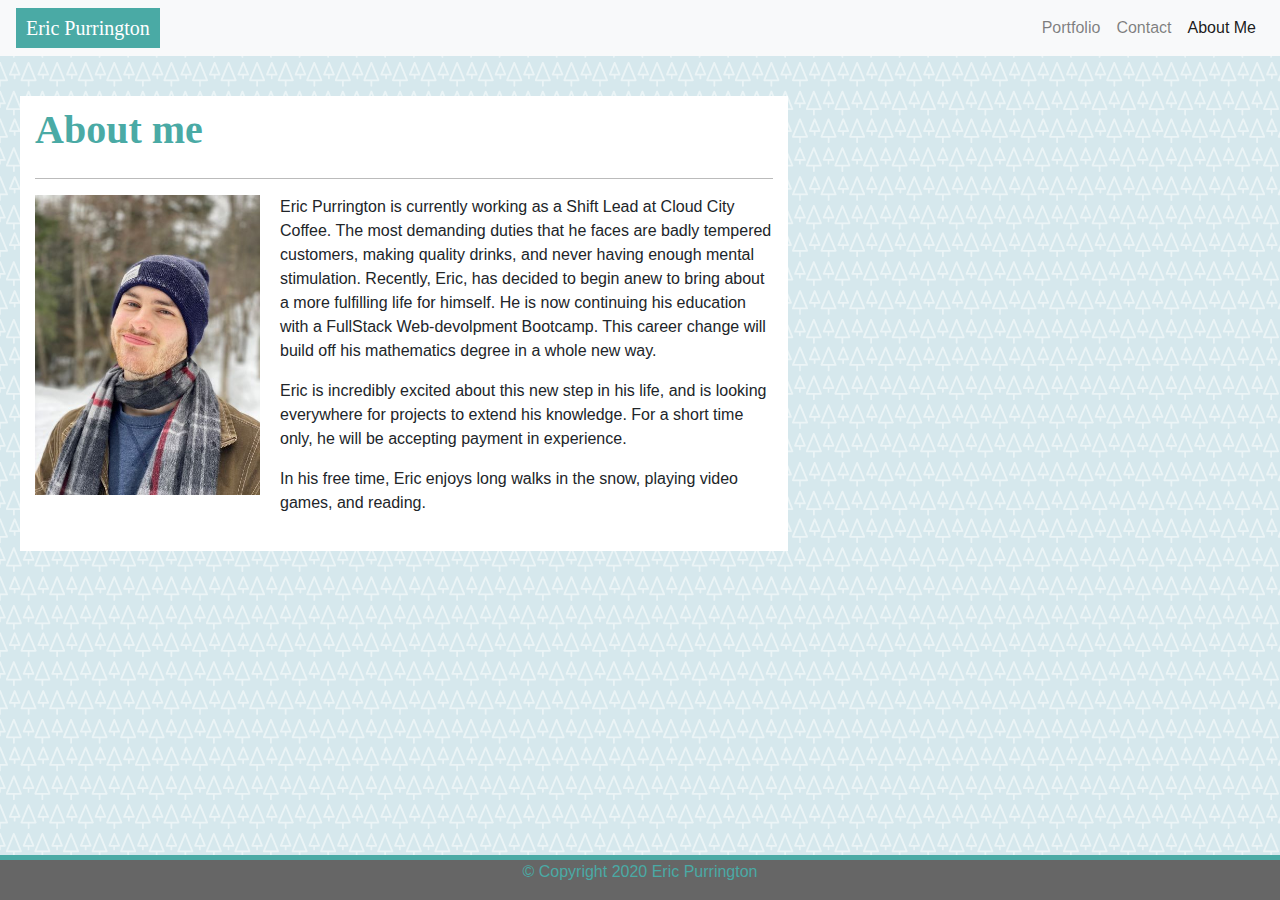
<file: index.html>
<!DOCTYPE html>
<html lang="en">
<head>
    <meta charset="UTF-8">
    <meta name="viewport" content="width=device-width, initial-scale=1.0">
    <title>About Me</title>
    
    <!-- Bootstrap stylesheet -->
    <link rel="stylesheet" href="https://stackpath.bootstrapcdn.com/bootstrap/4.4.1/css/bootstrap.min.css" integrity="sha384-Vkoo8x4CGsO3+Hhxv8T/Q5PaXtkKtu6ug5TOeNV6gBiFeWPGFN9MuhOf23Q9Ifjh" crossorigin="anonymous">

    <!-- My stylesheet -->
    <link rel="stylesheet" href="assets/css/style.css">
</head>

<body>

    <!-- Navbar from Bootstrap modified to move links to the right -->
    <nav class="navbar navbar-expand-lg navbar-light bg-light">
        <span class="navbar-brand mb-0 h1 myName">Eric Purrington</span>
        <button class="navbar-toggler" type="button" data-toggle="collapse" data-target="#navbarNavAltMarkup" aria-controls="navbarNavAltMarkup" aria-expanded="false" aria-label="Toggle navigation">
            <span class="navbar-toggler-icon"></span>
        </button>
        <div class="collapse navbar-collapse justify-content-end" id="navbarNavAltMarkup">
            <div class="navbar-nav">
              <a class="nav-item nav-link" href="portfolio.html">Portfolio</a>
              <a class="nav-item nav-link" href="contact.html">Contact</a>
              <a class="nav-item nav-link active" href="index.html">About Me <span class="sr-only">(current)</span></a>
            </div>
        </div>
    </nav>

    <!-- Container holding the main content justified by two rows with one col each -->
    <div class="container">
        <div class="row">
            <div class="col-sm-12">
                <h1>About me</h1>
            </div>
        </div>
        <hr class="myHorizontal">
        <div class="row">
            <div class="col-sm-12">
                <img class="myPic" src="assets/images/IMG_2720.jpg" alt="Picture of me">
                <p>Eric Purrington is currently working as a Shift Lead at Cloud City Coffee. The most demanding duties that he faces are badly tempered customers, making quality drinks, and never having enough mental stimulation. Recently, Eric, has decided to begin anew to bring about a more fulfilling life for himself. He is now continuing his education with a FullStack Web-devolpment Bootcamp. This career change will build off his mathematics degree in a whole new way.</p>
                <p>Eric is incredibly excited about this new step in his life, and is looking everywhere for projects to extend his knowledge. For a short time only, he will be accepting payment in experience. </p>
                <p>In his free time, Eric enjoys long walks in the snow, playing video games, and reading.</p>
            </div>
        </div>
    </div>

    <!-- Footer of the page -->
    <div class="myFooter"></div>
    <div class="myFootersFooter">
        <p>&copy; Copyright 2020 Eric Purrington</p>
    </div>

    <!-- Javascript links taken from Bootstrap in case it was used  -->
    <script src="https://code.jquery.com/jquery-3.4.1.slim.min.js" integrity="sha384-J6qa4849blE2+poT4WnyKhv5vZF5SrPo0iEjwBvKU7imGFAV0wwj1yYfoRSJoZ+n" crossorigin="anonymous"></script>
    <script src="https://cdn.jsdelivr.net/npm/popper.js@1.16.0/dist/umd/popper.min.js" integrity="sha384-Q6E9RHvbIyZFJoft+2mJbHaEWldlvI9IOYy5n3zV9zzTtmI3UksdQRVvoxMfooAo" crossorigin="anonymous"></script>
    <script src="https://stackpath.bootstrapcdn.com/bootstrap/4.4.1/js/bootstrap.min.js" integrity="sha384-wfSDF2E50Y2D1uUdj0O3uMBJnjuUD4Ih7YwaYd1iqfktj0Uod8GCExl3Og8ifwB6" crossorigin="anonymous"></script>
</body>
</html>
</file>
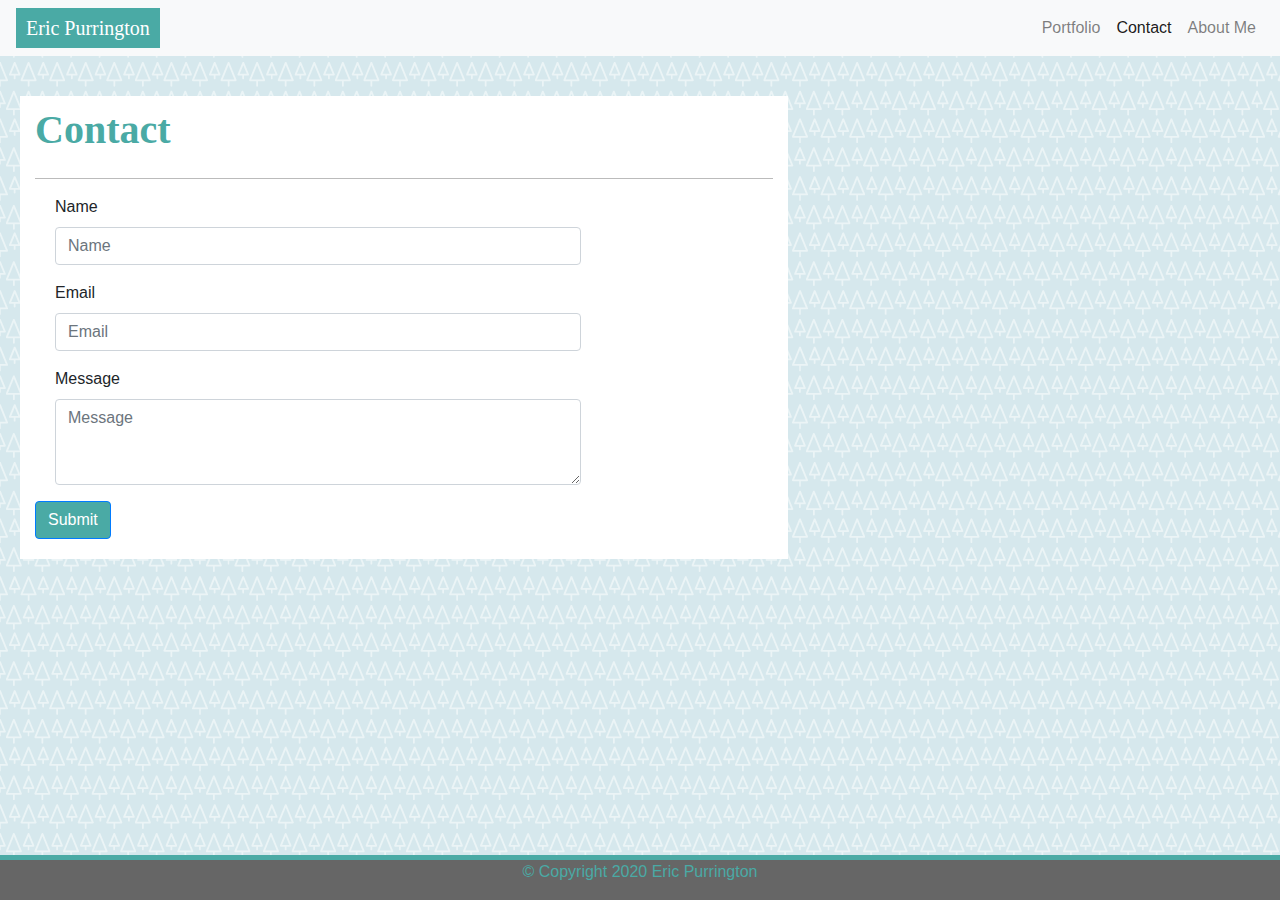
<file: contact.html>
<!DOCTYPE html>
<html lang="en">
<head>
    <meta charset="UTF-8">
    <meta name="viewport" content="width=device-width, initial-scale=1.0">
    <title>Contact Me</title>

    <!-- Bootstrap stylesheet -->
    <link rel="stylesheet" href="https://stackpath.bootstrapcdn.com/bootstrap/4.4.1/css/bootstrap.min.css" integrity="sha384-Vkoo8x4CGsO3+Hhxv8T/Q5PaXtkKtu6ug5TOeNV6gBiFeWPGFN9MuhOf23Q9Ifjh" crossorigin="anonymous">

    <!-- My stylesheet -->
    <link rel="stylesheet" href="assets/css/style.css">
</head>

<body>

    <!-- Navbar from Bootstrap modified to move links to the right -->
    <nav class="navbar navbar-expand-lg navbar-light bg-light">
        <span class="navbar-brand mb-0 h1 myName">Eric Purrington</span>
        <button class="navbar-toggler" type="button" data-toggle="collapse" data-target="#navbarNavAltMarkup" aria-controls="navbarNavAltMarkup" aria-expanded="false" aria-label="Toggle navigation">
            <span class="navbar-toggler-icon"></span>
        </button>
        <div class="collapse navbar-collapse justify-content-end" id="navbarNavAltMarkup">
            <div class="navbar-nav">
              <a class="nav-item nav-link" href="portfolio.html">Portfolio</a>
              <a class="nav-item nav-link active" href="contact.html">Contact <span class="sr-only">(current)</span></a>
              <a class="nav-item nav-link" href="index.html">About Me</a>
            </div>
        </div>
    </nav>

    <!-- Container holding the main content justified by two rows with one col in each -->
    <div class="container">
        <div class="row">
            <div class="col-sm-12">
                <h1>Contact</h1>
            </div>
        </div>
        <hr class="myHorizontal">
        <div class="row">
            <div class="col-sm-9">
                <form>
                    <div class="form-group">
                        <label for="exampleFormControlInput1">Name</label>
                        <input type="name" class="form-control" id="exampleFormControlInput1" placeholder="Name">
                    </div>
                    <div class="form-group">
                        <label for="exampleFormControlInput1">Email</label>
                        <input type="email" class="form-control" id="exampleFormControlInput1" placeholder="Email">
                    </div>
                    <div class="form-group">
                        <label for="exampleFormControlTextarea1">Message</label>
                        <textarea class="form-control" id="exampleFormControlTextarea1" rows="3" placeholder="Message"></textarea>
                    </div>
                    <button type="submit" class="btn btn-primary submitBtn">Submit</button>
                </form>
            </div>
        </div>
    </div>
    
    <!-- Footer of the page -->
    <div class="myFooter"></div>
    <div class="myFootersFooter">
        <p>&copy; Copyright 2020 Eric Purrington</p>
    </div>

    <!-- Javascript links taken from Bootstrap in case it was used  -->
    <script src="https://code.jquery.com/jquery-3.4.1.slim.min.js" integrity="sha384-J6qa4849blE2+poT4WnyKhv5vZF5SrPo0iEjwBvKU7imGFAV0wwj1yYfoRSJoZ+n" crossorigin="anonymous"></script>
    <script src="https://cdn.jsdelivr.net/npm/popper.js@1.16.0/dist/umd/popper.min.js" integrity="sha384-Q6E9RHvbIyZFJoft+2mJbHaEWldlvI9IOYy5n3zV9zzTtmI3UksdQRVvoxMfooAo" crossorigin="anonymous"></script>
    <script src="https://stackpath.bootstrapcdn.com/bootstrap/4.4.1/js/bootstrap.min.js" integrity="sha384-wfSDF2E50Y2D1uUdj0O3uMBJnjuUD4Ih7YwaYd1iqfktj0Uod8GCExl3Og8ifwB6" crossorigin="anonymous"></script>
</body>
</html>
</file>
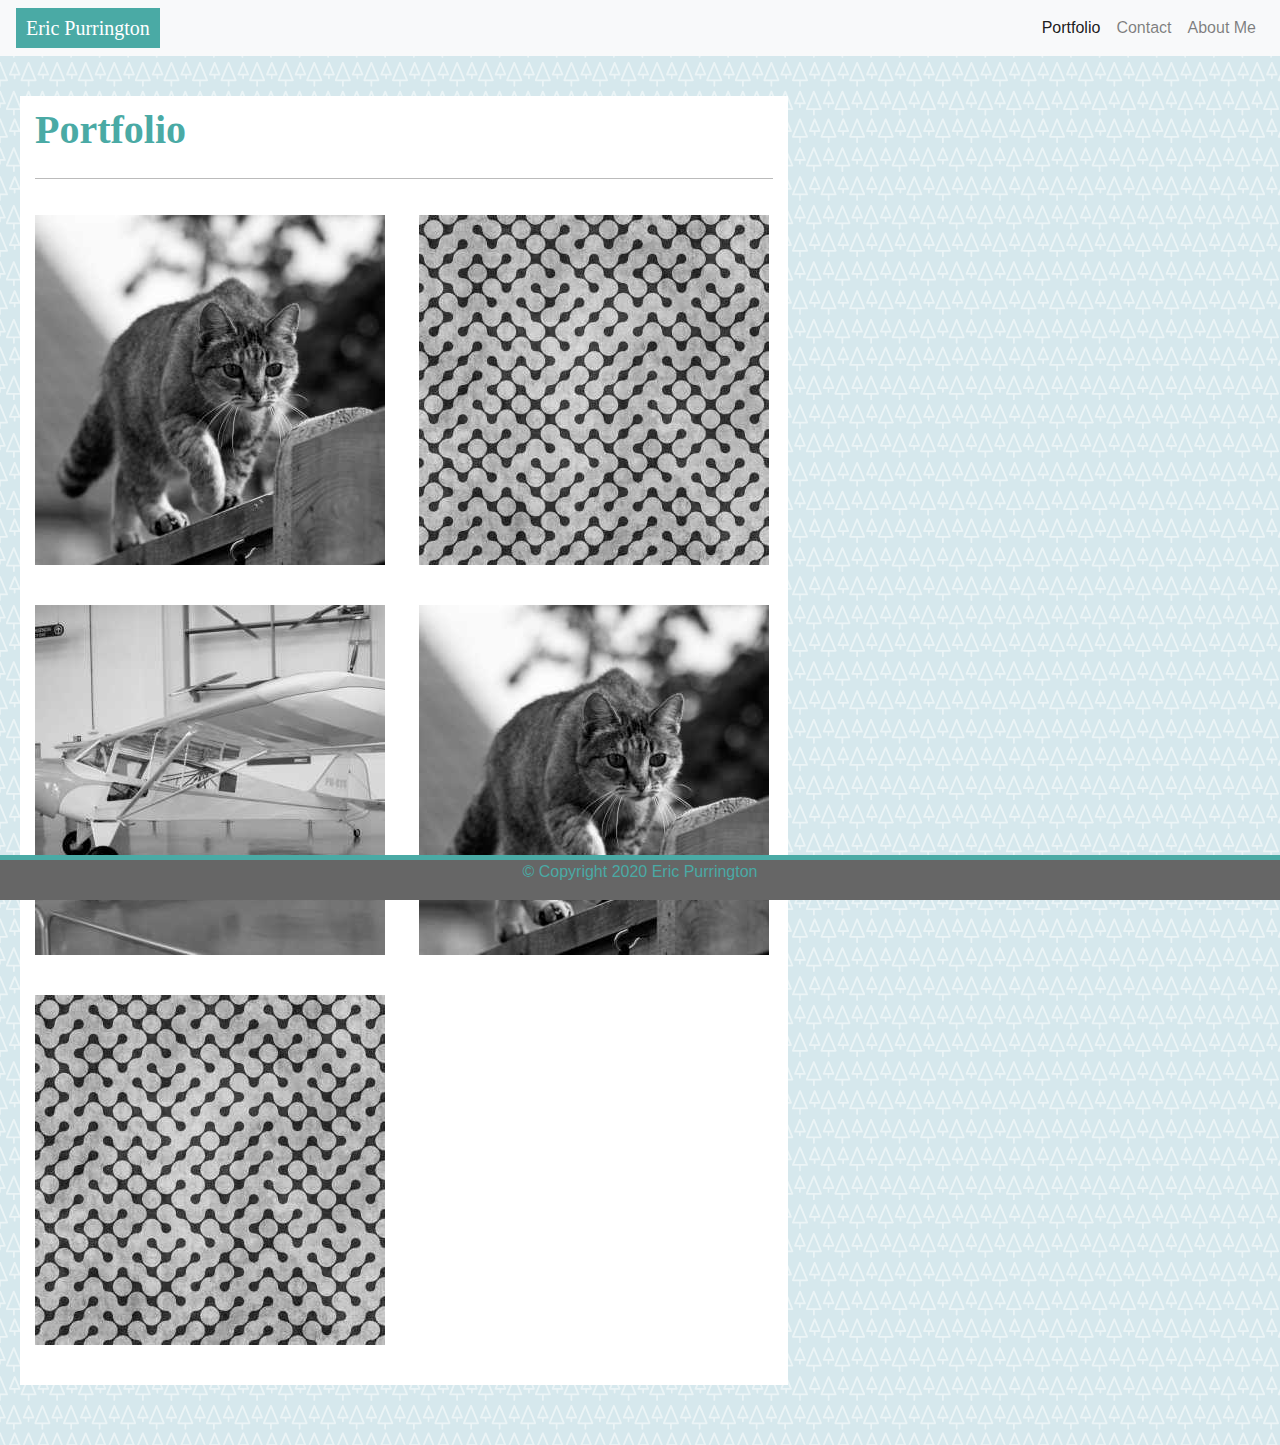
<file: portfolio.html>
<!DOCTYPE html>
<html lang="en">
<head>
    <meta charset="UTF-8">
    <meta name="viewport" content="width=device-width, initial-scale=1.0">
    <title>Portfolio</title>

    <!-- Bootstrap stylesheet -->
    <link rel="stylesheet" href="https://stackpath.bootstrapcdn.com/bootstrap/4.4.1/css/bootstrap.min.css" integrity="sha384-Vkoo8x4CGsO3+Hhxv8T/Q5PaXtkKtu6ug5TOeNV6gBiFeWPGFN9MuhOf23Q9Ifjh" crossorigin="anonymous">

    <!-- My stylesheet -->
    <link rel="stylesheet" href="assets/css/style.css">
</head>

<body>

    <!-- Navbar from Bootstrap modified to move links to the right -->
    <nav class="navbar navbar-expand-lg navbar-light bg-light">
        <span class="navbar-brand mb-0 h1 myName">Eric Purrington</span>
        <button class="navbar-toggler" type="button" data-toggle="collapse" data-target="#navbarNavAltMarkup" aria-controls="navbarNavAltMarkup" aria-expanded="false" aria-label="Toggle navigation">
            <span class="navbar-toggler-icon"></span>
        </button>
        <div class="collapse navbar-collapse justify-content-end" id="navbarNavAltMarkup">
            <div class="navbar-nav">
              <a class="nav-item nav-link active" href="portfolio.html">Portfolio <span class="sr-only">(current)</span></a>
              <a class="nav-item nav-link" href="contact.html">Contact</a>
              <a class="nav-item nav-link" href="index.html">About Me</a>
            </div>
        </div>
    </nav>

    <!-- Container holding the main content justified by four rows with one col in the first and two in the other three for pictures -->
    <div class="container">
        <div class="row">
            <div class="col-sm-12">
                <h1>Portfolio</h1>
            </div>
        </div>
        <hr class="myHorizontal">
        <div class="row">
            <div class="col-md-6">
                <img class="portPic" src="assets/images/lorempixelCat.jpg" alt="picture of project">
            </div>
            <div class="col-md-6">
                <img class="portPic" src="assets/images/lorempixelAbstract.jpg" alt="picture of project">
            </div>
        </div>
        <div class="row">
            <div class="col-md-6">
                <img class="portPic" src="assets/images/LorempixelPlane.jpg" alt="picture of project">
            </div>
            <div class="col-md-6">
                <img class="portPic" src="assets/images/lorempixelCat.jpg" alt="picture of project">
            </div>
        </div>
        <div class="row">
            <div class="col-md-6">
                <img class="portPic" src="assets/images/lorempixelAbstract.jpg" alt="picture of project">
            </div>
        </div>
    </div>
 
    <!-- Footer of the page -->
    <div class="myFooter"></div>
    <div class="myFootersFooter">
        <p>&copy; Copyright 2020 Eric Purrington</p>
    </div>

    <!-- Javascript links taken from Bootstrap in case it was used  -->
    <script src="https://code.jquery.com/jquery-3.4.1.slim.min.js" integrity="sha384-J6qa4849blE2+poT4WnyKhv5vZF5SrPo0iEjwBvKU7imGFAV0wwj1yYfoRSJoZ+n" crossorigin="anonymous"></script>
    <script src="https://cdn.jsdelivr.net/npm/popper.js@1.16.0/dist/umd/popper.min.js" integrity="sha384-Q6E9RHvbIyZFJoft+2mJbHaEWldlvI9IOYy5n3zV9zzTtmI3UksdQRVvoxMfooAo" crossorigin="anonymous"></script>
    <script src="https://stackpath.bootstrapcdn.com/bootstrap/4.4.1/js/bootstrap.min.js" integrity="sha384-wfSDF2E50Y2D1uUdj0O3uMBJnjuUD4Ih7YwaYd1iqfktj0Uod8GCExl3Og8ifwB6" crossorigin="anonymous"></script>
</body>
</html>
</file>
<file: assets/css/style.css>
body {
    background-image: url("../images/trees.png"); 
    font-family: 'Arial', 'Helvetica Neue', Helvetica, sans-serif;
}

/* styling for the brandname on the navbar */
.navbar .myName {
    background-color: #4aaaa5;
    color: #ffffff;
    padding-left: 10px;
    padding-right: 10px;
    font-family: 'Georgia', Times, Times New Roman, serif;
}

/* fix bootstrap auto settings */
.navbar .myName:hover{
    color: #ffffff;
}

/* container that holds the main content of the webpage */
.container {
    background-color: #ffffff;
    margin: 40px 20px 60px 20px;
    width: auto;
    border-color: #dddddd;
    padding-top: 10px;
    padding-bottom: 20px;
}

/* main title within the container */
.container h1 {
    color: #4aaaa5;
    font-family: 'Georgia', Times, Times New Roman, serif;
    font-weight: bold;
}

/* little line separting main title from content*/
hr {
    background-color: #bbb;
    border: 0;
    height: 1px;
}

/* picture of me on about me page */
.myPic {
    float: left;
    margin-right: 20px;
    height: auto;
    width: 225px;
}

/* portfolio pictures (had to mess with a lot to get what I wanted) */
.portPic {
    margin-top: 20px;
    margin-right: 20px;
    margin-bottom: 20px;
    width: 100%;
    max-height: 350px;
    max-width: 350px;
}

/* budging over form group within the container */
.form-group {
    margin-left: 20px;
}

/* submit button color change */
.submitBtn {
    background-color: #4aaaa5;
}

/* reseting bootstrap auto styling */
.submitBtn:hover{
    background-color: #4aaaa5;
}

/* my footer (line on top) */
.myFooter {
    position:fixed;
    bottom: 40px;
    width: 100%;
    height:5px;
    background-color: #4aaaa5;
    margin-top: 20px;
}

/* my footer (block on bottom) */
.myFootersFooter {
    position: fixed;
    bottom: 0px;
    margin-bottom: 0px;
    width: 100%;
    height: 40px;
    background-color: #666666;
    text-align: center;
    color: #4aaaa5;
}

/* media to keep the container the way I wanted it */
@media screen and (min-width: 992px) {
    .container {
        width: 60%;
    }
}
</file>
